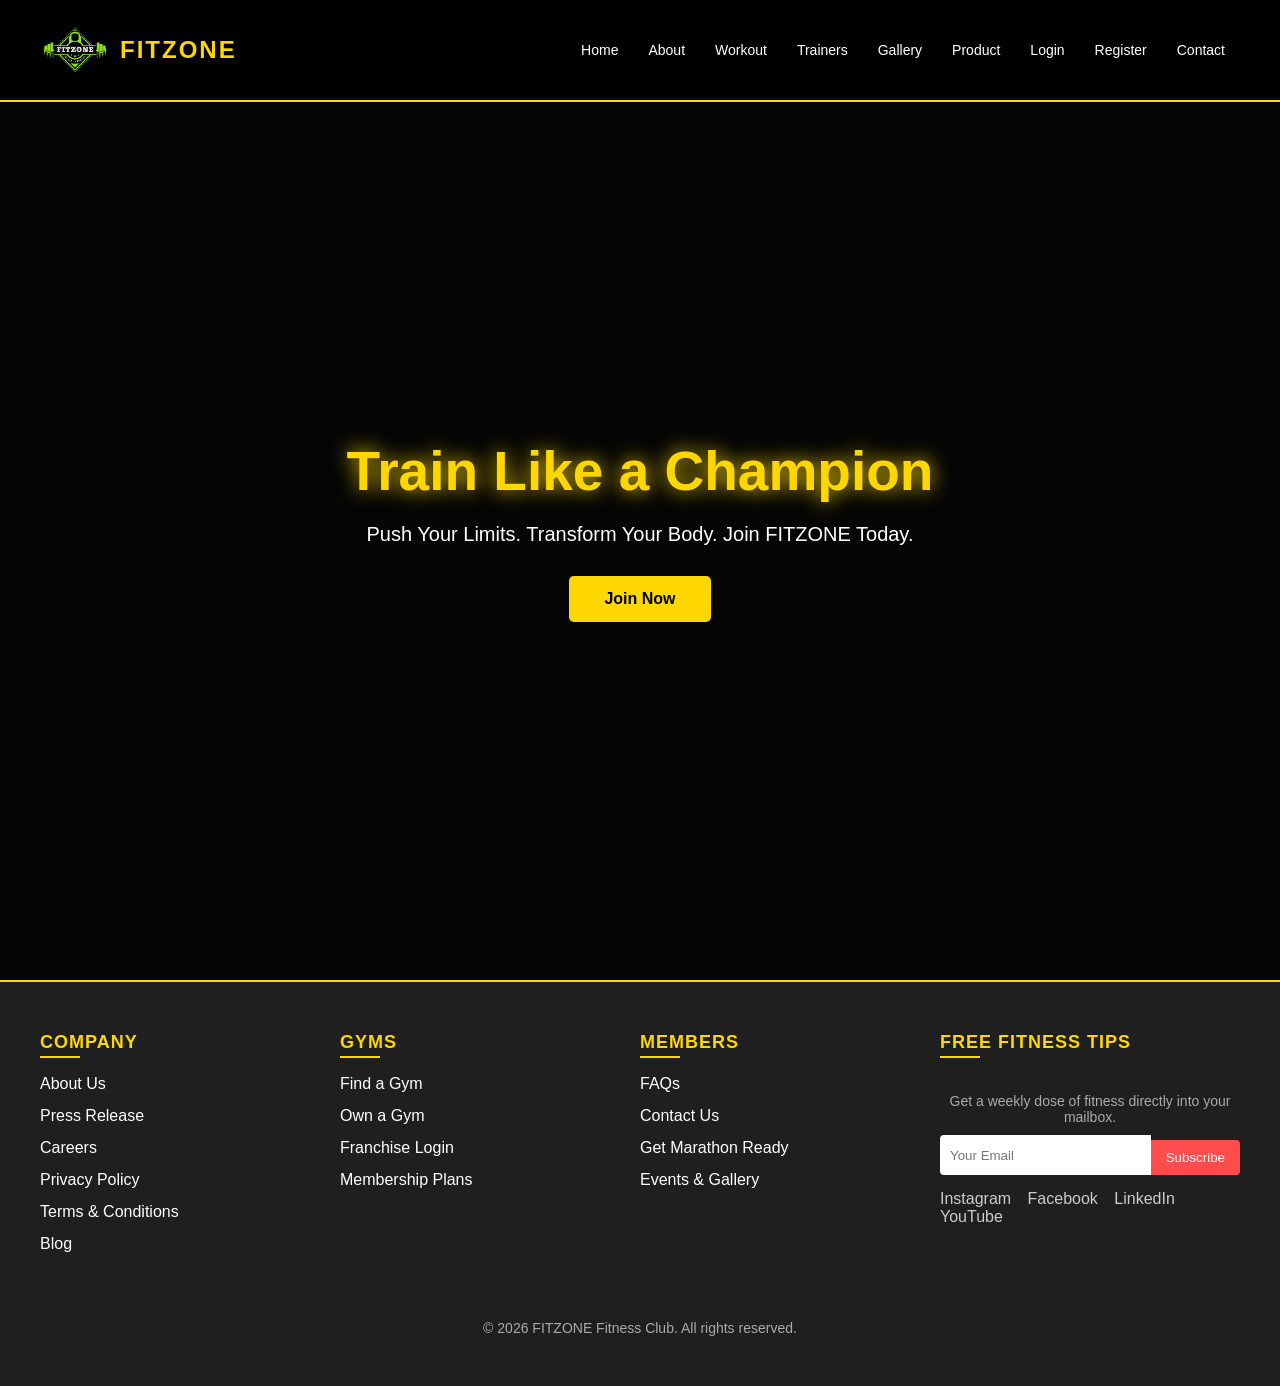
<file: index.html>
<!DOCTYPE html>
<html>

<head>
  <title>FITZONE | Home</title>
  <meta name="viewport" content="width=device-width, initial-scale=1.0">
  <link rel="stylesheet" href="css/style.css">
  <link rel="icon" href="assets/favicon/favicon-32x32.png">
</head>

<body>

  <header>
    <div class="logo">
      <img src="assets/logo.png" alt="FITZONE Logo">
      <span>FITZONE</span>
    </div>

    <nav>
      <a href="index.html">Home</a>
      <a href="pages/about.html">About</a>
      <a href="pages/workout.html">Workout</a>
      <a href="pages/trainers.html">Trainers</a>
      <a href="pages/gallery.html">Gallery</a>
      <a href="pages/product.html">Product</a>
      <a href="pages/login.html">Login</a>
      <a href="pages/register.html">Register</a>
      <a href="pages/contact.html">Contact</a>
    </nav>
  </header>

  <section class="hero">
    <video autoplay muted loop playsinline class="bg-video">
      <source src="assets/background.mp4">
    </video>
    <h1>Train Like a Champion</h1>
    <p>Push Your Limits. Transform Your Body. Join FITZONE Today.</p>
    <a href="pages/login.html" class="btn">Join Now</a>
  </section>

  <footer>
    <div class="footer-container">

      <div class="footer-column">
        <h3>Company</h3>
        <ul>
          <li>About Us</li>
          <li>Press Release</li>
          <li>Careers</li>
          <li>Privacy Policy</li>
          <li>Terms & Conditions</li>
          <li>Blog</li>
        </ul>
      </div>

      <div class="footer-column">
        <h3>Gyms</h3>
        <ul>
          <li>Find a Gym</li>
          <li>Own a Gym</li>
          <li>Franchise Login</li>
          <li>Membership Plans</li>
        </ul>
      </div>

      <div class="footer-column">
        <h3>Members</h3>
        <ul>
          <li>FAQs</li>
          <li>Contact Us</li>
          <li>Get Marathon Ready</li>
          <li>Events & Gallery</li>
        </ul>
      </div>

      <div class="footer-column">
        <h3>Free Fitness Tips</h3>
        <p>Get a weekly dose of fitness directly into your mailbox.</p>
        <form class="subscribe-form">
          <input type="email" placeholder="Your Email">
          <button type="submit">Subscribe</button>
        </form>
        <div class="social-icons">
          <span>Instagram</span>
          <span>Facebook</span>
          <span>LinkedIn</span>
          <span>YouTube</span>
        </div>
      </div>

    </div>
    <p>&copy; 2026 FITZONE Fitness Club. All rights reserved.</p>
  </footer>
</body>

</html>
</file>
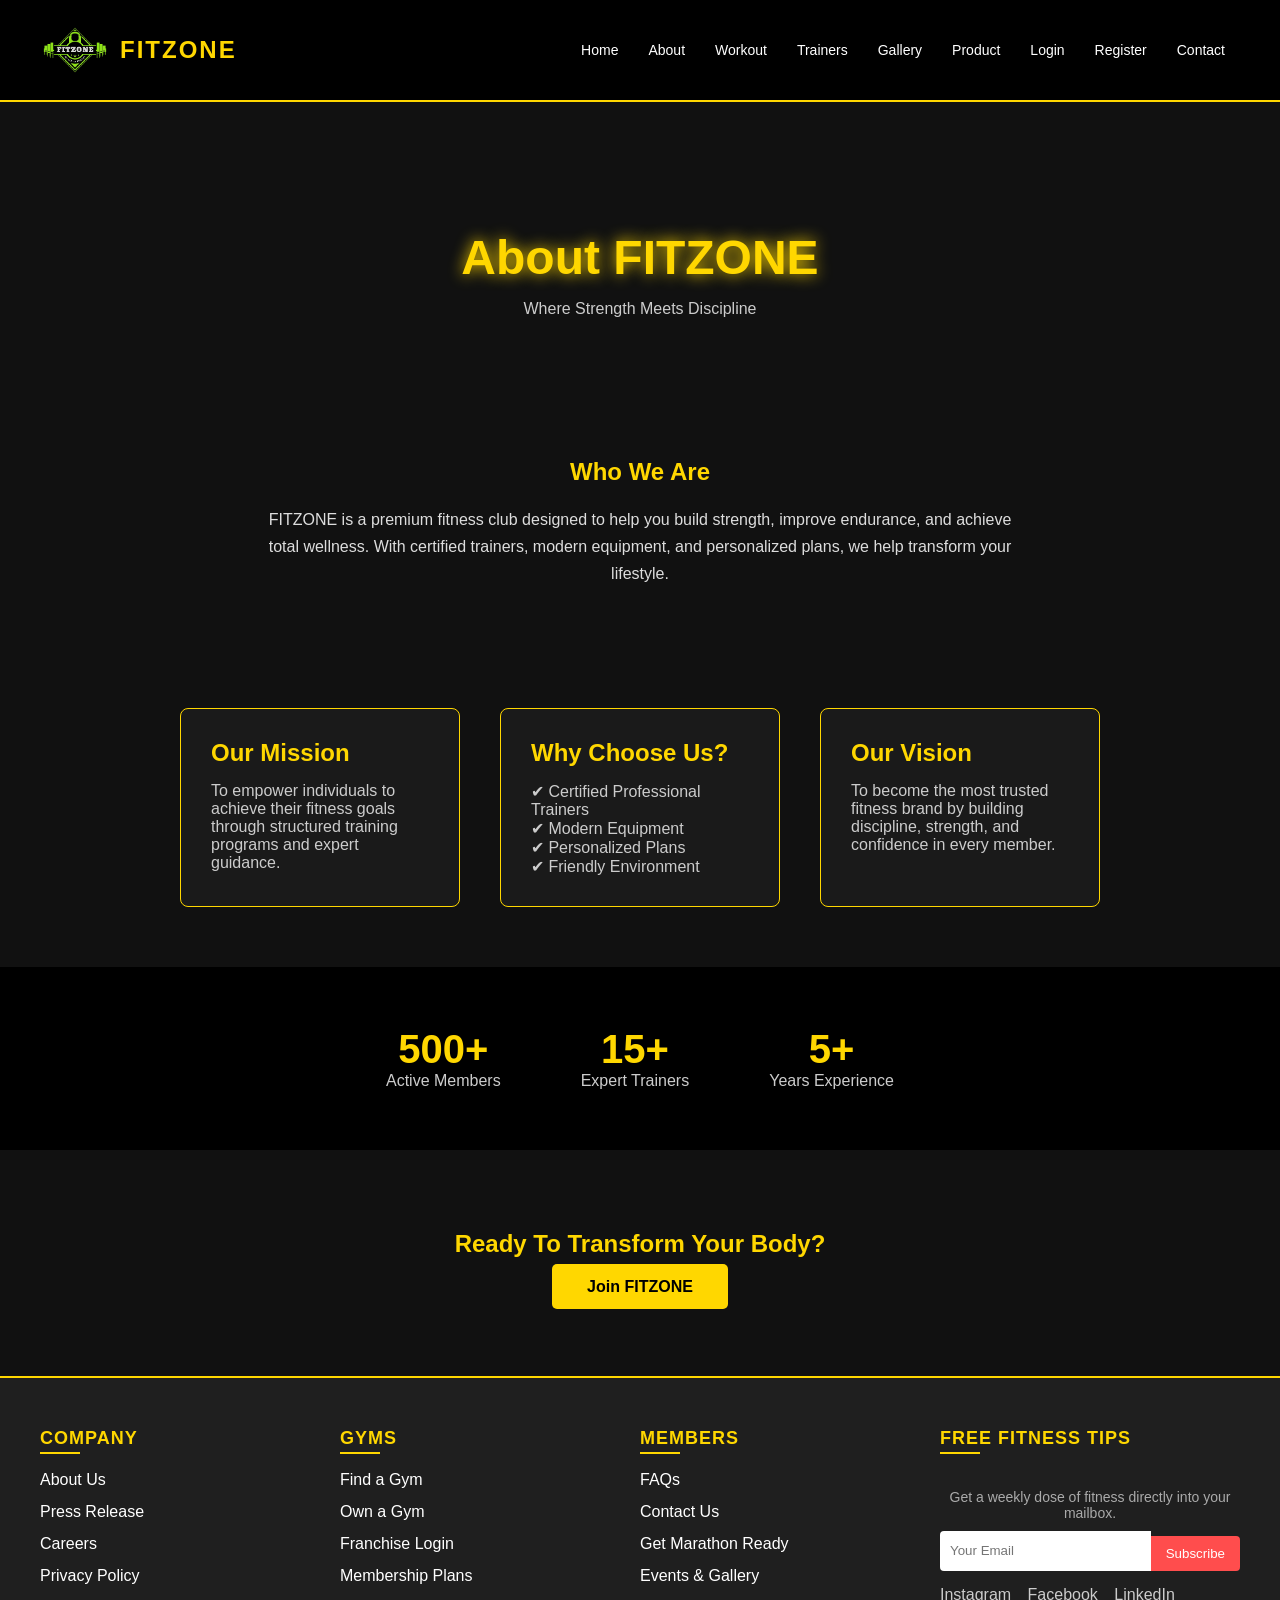
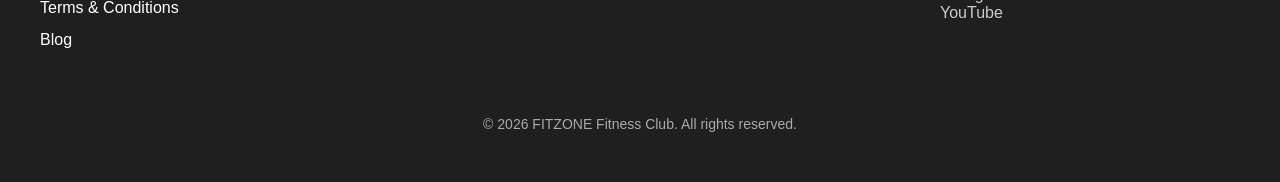
<file: pages/about.html>
<!DOCTYPE html>
<html>

<head>
    <title>About | FITZONE</title>
    <meta name="viewport" content="width=device-width, initial-scale=1.0">
    <link rel="stylesheet" href="../css/style.css">
    <link rel="stylesheet" href="../css/about.css">
    <link rel="icon" href="../assets/favicon/favicon-32x32.png">

</head>

<body>

    <header>
        <div class="logo">
            <img src="../assets/logo.png" alt="FITZONE Logo">
            <span>FITZONE</span>
        </div>
        <nav>
            <a href="../index.html">Home</a>
            <a href="about.html">About</a>
            <a href="workout.html">Workout</a>
            <a href="trainers.html">Trainers</a>
            <a href="gallery.html">Gallery</a>
            <a href="product.html">Product</a>
            <a href="login.html">Login</a>
            <a href="register.html">Register</a>
            <a href="contact.html">Contact</a>
        </nav>
    </header>

    <section class="about-hero">
        <h1>About FITZONE</h1>
        <p>Where Strength Meets Discipline</p>
    </section>

    <section class="about-intro">
        <h2>Who We Are</h2>
        <p>
            FITZONE is a premium fitness club designed to help you build strength,
            improve endurance, and achieve total wellness. With certified trainers,
            modern equipment, and personalized plans, we help transform your lifestyle.
        </p>
    </section>

    <section class="about-content">

        <div class="about-box">
            <h2>Our Mission</h2>
            <p>
                To empower individuals to achieve their fitness goals through structured
                training programs and expert guidance.
            </p>
        </div>

        <div class="about-box">
            <h2>Why Choose Us?</h2>
            <ul>
                <li>✔ Certified Professional Trainers</li>
                <li>✔ Modern Equipment</li>
                <li>✔ Personalized Plans</li>
                <li>✔ Friendly Environment</li>
            </ul>
        </div>

        <div class="about-box">
            <h2>Our Vision</h2>
            <p>
                To become the most trusted fitness brand by building discipline,
                strength, and confidence in every member.
            </p>
        </div>

    </section>


    <section class="about-stats">
        <div class="stat">
            <h3>500+</h3>
            <p>Active Members</p>
        </div>

        <div class="stat">
            <h3>15+</h3>
            <p>Expert Trainers</p>
        </div>

        <div class="stat">
            <h3>5+</h3>
            <p>Years Experience</p>
        </div>
    </section>


    <section class="about-cta">
        <h2>Ready To Transform Your Body?</h2>
        <a href="login.html" class="btn">Join FITZONE</a>
    </section>

    <footer>
        <div class="footer-container">

            <div class="footer-column">
                <h3>Company</h3>
                <ul>
                    <li>About Us</li>
                    <li>Press Release</li>
                    <li>Careers</li>
                    <li>Privacy Policy</li>
                    <li>Terms & Conditions</li>
                    <li>Blog</li>
                </ul>
            </div>

            <div class="footer-column">
                <h3>Gyms</h3>
                <ul>
                    <li>Find a Gym</li>
                    <li>Own a Gym</li>
                    <li>Franchise Login</li>
                    <li>Membership Plans</li>
                </ul>
            </div>

            <div class="footer-column">
                <h3>Members</h3>
                <ul>
                    <li>FAQs</li>
                    <li>Contact Us</li>
                    <li>Get Marathon Ready</li>
                    <li>Events & Gallery</li>
                </ul>
            </div>

            <div class="footer-column">
                <h3>Free Fitness Tips</h3>
                <p>Get a weekly dose of fitness directly into your mailbox.</p>
                <form class="subscribe-form">
                    <input type="email" placeholder="Your Email">
                    <button type="submit">Subscribe</button>
                </form>
                <div class="social-icons">
                    <span>Instagram</span>
                    <span>Facebook</span>
                    <span>LinkedIn</span>
                    <span>YouTube</span>
                </div>
            </div>

        </div>
        <p>&copy; 2026 FITZONE Fitness Club. All rights reserved.</p>
    </footer>
</body>

</html>
</file>
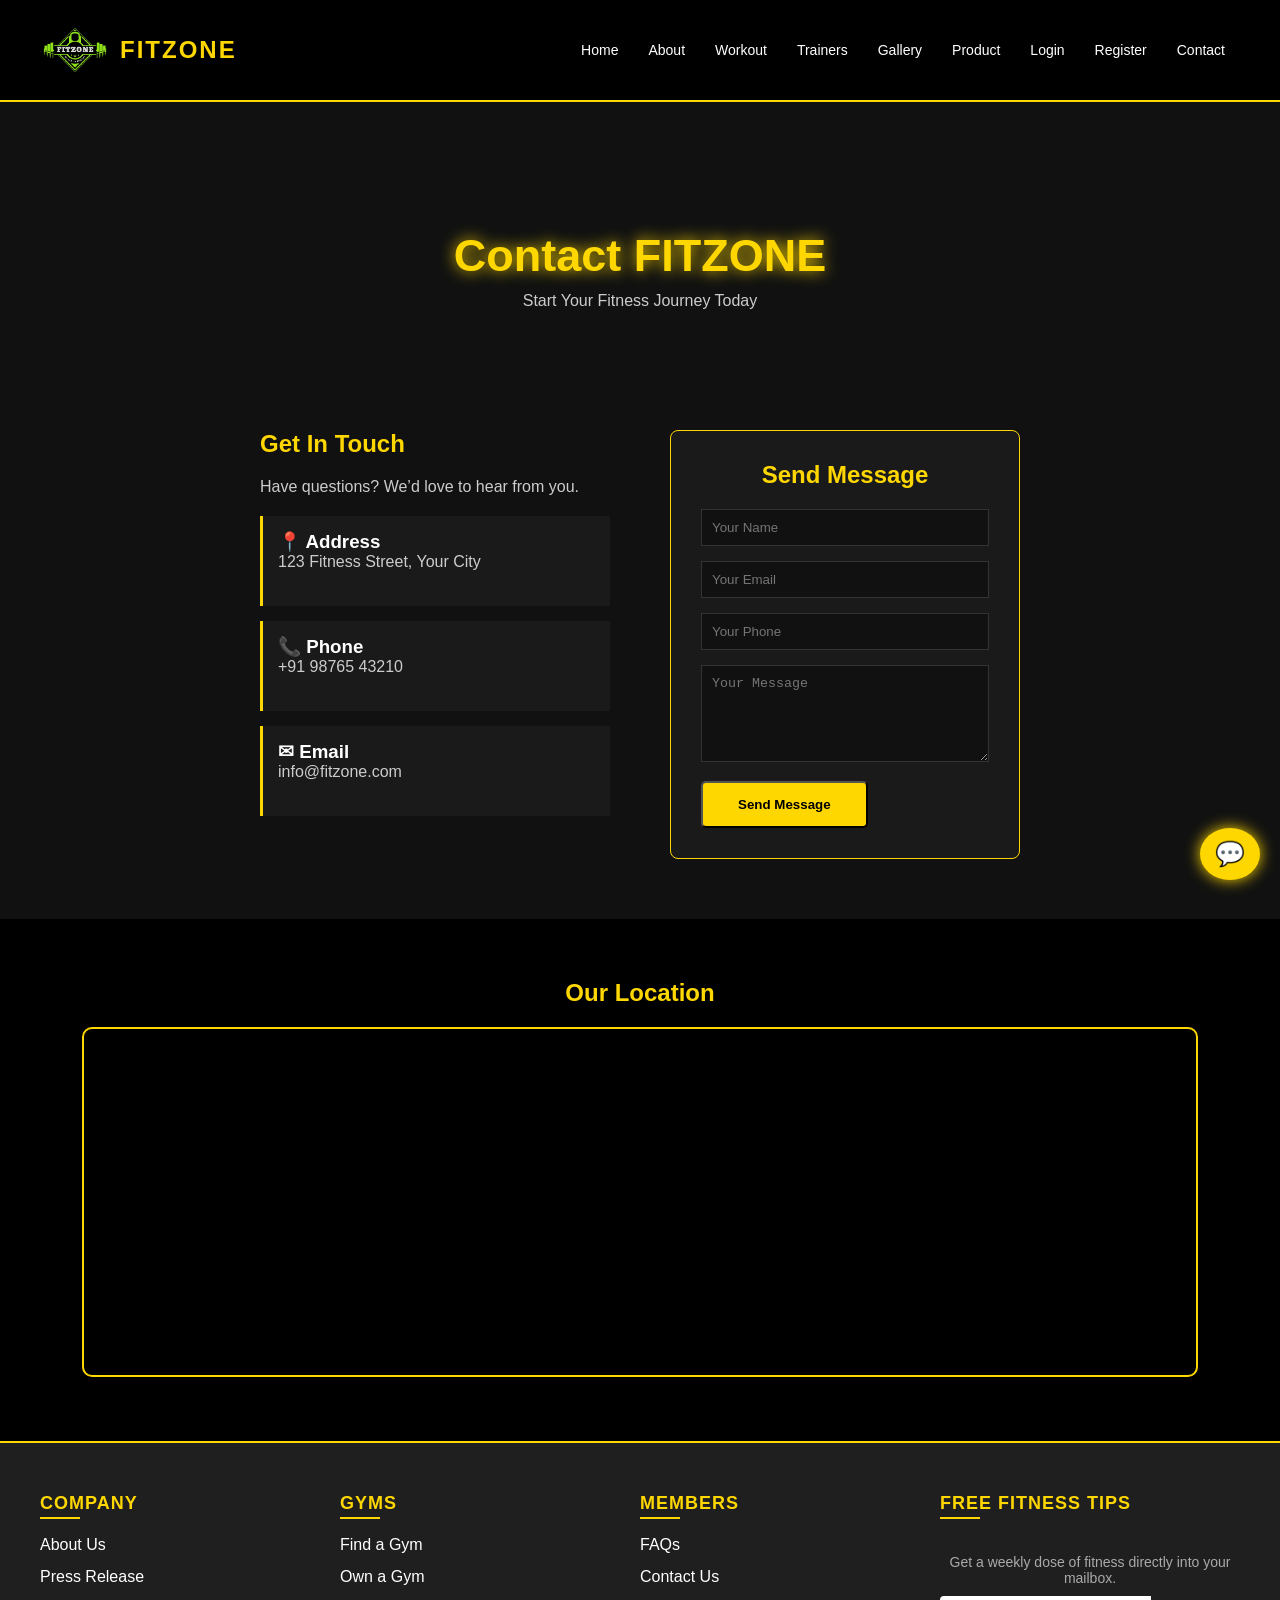
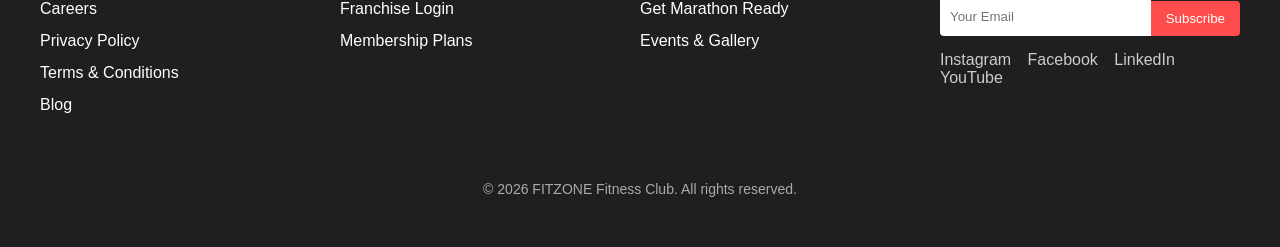
<file: pages/contact.html>
<!DOCTYPE html>
<html>

<head>
    <title>Contact | FITZONE</title>
    <meta name="viewport" content="width=device-width, initial-scale=1.0">
    <link rel="stylesheet" href="../css/style.css">
    <link rel="stylesheet" href="../css/contact.css">
    <link rel="icon" href="../assets/favicon/favicon-32x32.png">

</head>

<body>

    <header>
        <div class="logo">
            <img src="../assets/logo.png" alt="FITZONE Logo">
            <span>FITZONE</span>
        </div>
        <nav>
            <a href="../index.html">Home</a>
            <a href="about.html">About</a>
            <a href="workout.html">Workout</a>
            <a href="trainers.html">Trainers</a>
            <a href="gallery.html">Gallery</a>
            <a href="product.html">Product</a>
            <a href="login.html">Login</a>
            <a href="register.html">Register</a>
            <a href="contact.html">Contact</a>
        </nav>
    </header>


    <section class="contact-hero">
        <h1>Contact FITZONE</h1>
        <p>Start Your Fitness Journey Today</p>
    </section>


    <section class="contact-container">


        <div class="contact-info">
            <h2>Get In Touch</h2>
            <p>Have questions? We’d love to hear from you.</p>

            <div class="info-box">
                <h3>📍 Address</h3>
                <p>123 Fitness Street, Your City</p>
            </div>

            <div class="info-box">
                <h3>📞 Phone</h3>
                <p>+91 98765 43210</p>
            </div>

            <div class="info-box">
                <h3>✉ Email</h3>
                <p>info@fitzone.com</p>
            </div>
        </div>


        <div class="contact-form">
            <h2>Send Message</h2>
            <form id="contactForm">
                <input type="text" placeholder="Your Name" required>
                <input type="email" placeholder="Your Email" required>
                <input type="tel" placeholder="Your Phone">
                <textarea rows="5" placeholder="Your Message" required></textarea>
                <button type="submit" class="btn">Send Message</button>
            </form>
        </div>

    </section>


    <section class="map-section">
        <h2>Our Location</h2>
        <iframe src="https://www.google.com/maps?q=Delhi&t=&z=13&ie=UTF8&iwloc=&output=embed" allowfullscreen>
        </iframe>
    </section>


    <div id="successPopup" class="popup">
        <div class="popup-content">
            <h3>✅ Message Sent Successfully!</h3>
            <button onclick="closePopup()">Close</button>
        </div>
    </div>


    <a href="https://wa.me/919876543210" class="whatsapp" target="_blank">💬</a>

    <footer>
        <div class="footer-container">

            <div class="footer-column">
                <h3>Company</h3>
                <ul>
                    <li>About Us</li>
                    <li>Press Release</li>
                    <li>Careers</li>
                    <li>Privacy Policy</li>
                    <li>Terms & Conditions</li>
                    <li>Blog</li>
                </ul>
            </div>

            <div class="footer-column">
                <h3>Gyms</h3>
                <ul>
                    <li>Find a Gym</li>
                    <li>Own a Gym</li>
                    <li>Franchise Login</li>
                    <li>Membership Plans</li>
                </ul>
            </div>

            <div class="footer-column">
                <h3>Members</h3>
                <ul>
                    <li>FAQs</li>
                    <li>Contact Us</li>
                    <li>Get Marathon Ready</li>
                    <li>Events & Gallery</li>
                </ul>
            </div>

            <div class="footer-column">
                <h3>Free Fitness Tips</h3>
                <p>Get a weekly dose of fitness directly into your mailbox.</p>
                <form class="subscribe-form">
                    <input type="email" placeholder="Your Email">
                    <button type="submit">Subscribe</button>
                </form>
                <div class="social-icons">
                    <span>Instagram</span>
                    <span>Facebook</span>
                    <span>LinkedIn</span>
                    <span>YouTube</span>
                </div>
            </div>

        </div>
        <p>&copy; 2026 FITZONE Fitness Club. All rights reserved.</p>
    </footer>

    <script>
        document.getElementById("contactForm").addEventListener("submit", function (e) {
            e.preventDefault();
            document.getElementById("successPopup").style.display = "flex";
        });

        function closePopup() {
            document.getElementById("successPopup").style.display = "none";
        }
    </script>

</body>

</html>
</file>
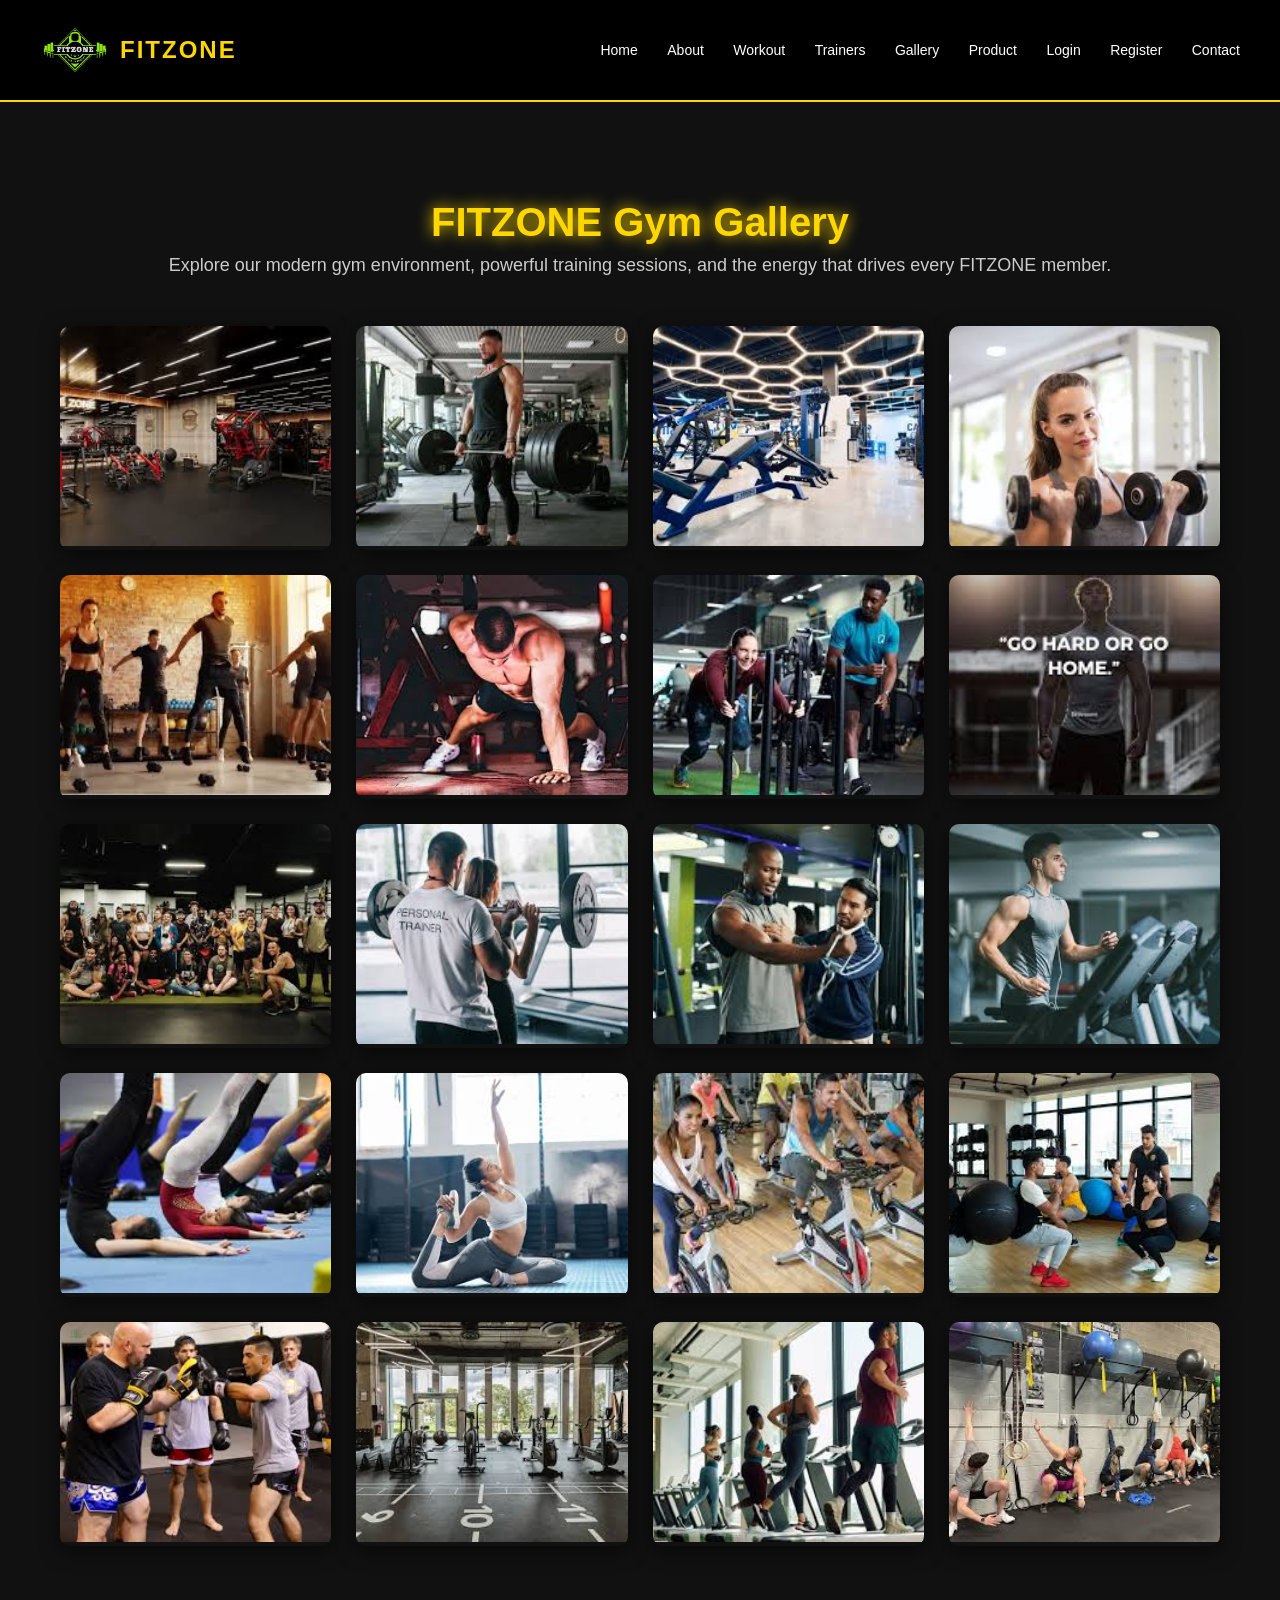
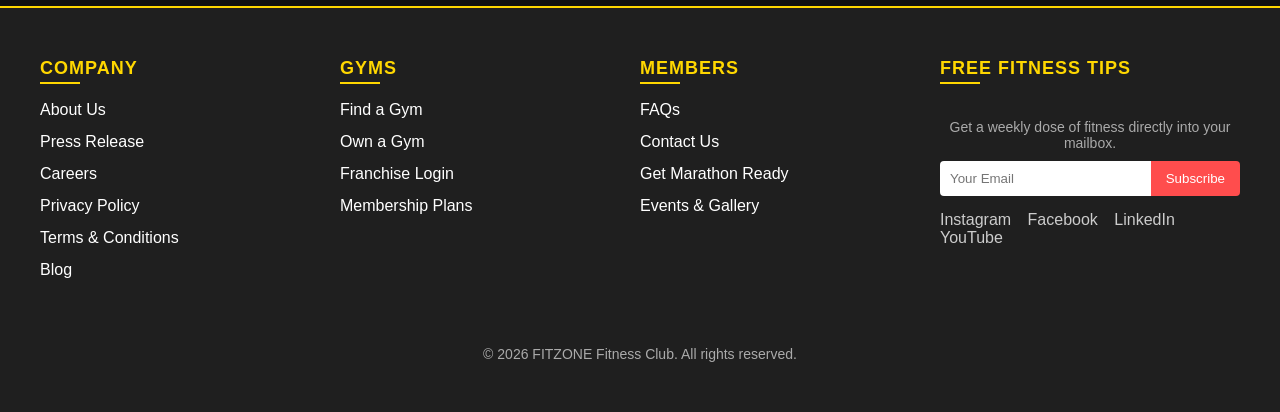
<file: pages/gallery.html>
<!DOCTYPE html>
<html>

<head>
    <title>FITZONE | Gallery</title>
    <meta name="viewport" content="width=device-width, initial-scale=1.0">
    <link rel="stylesheet" href="../css/gallery.css">
    <link rel="icon" href="../assets/favicon/favicon-32x32.png">

</head>

<body>

    <header>
        <div class="logo">
            <img src="../assets/logo.png" alt="FITZONE Logo">
            <span>FITZONE</span>
        </div>
        <nav>
            <a href="../index.html">Home</a>
            <a href="about.html">About</a>
            <a href="workout.html">Workout</a>
            <a href="trainers.html">Trainers</a>
            <a href="gallery.html">Gallery</a>
            <a href="product.html">Product</a>
            <a href="login.html">Login</a>
            <a href="register.html">Register</a>
            <a href="contact.html">Contact</a>
        </nav>
    </header>

    <section class="gallery-section">

        <h1 class="gallery-title">FITZONE Gym Gallery</h1>
        <p class="gallery-subtitle">
            Explore our modern gym environment, powerful training sessions,
            and the energy that drives every FITZONE member.
        </p>

        <div class="gallery-container">

            <div class="gallery-box">
                <img src="../assets/strength.jpeg">
                <div class="overlay">Strength Training Zone</div>
            </div>

            <div class="gallery-box">
                <img src="../assets/heavy-weight.jpeg">
                <div class="overlay">Heavy Weight Workout</div>
            </div>

            <div class="gallery-box">
                <img src="../assets/modern-eqipment.jpeg">
                <div class="overlay">Modern Gym Equipment</div>
            </div>

            <div class="gallery-box">
                <img src="../assets/dumbbell.jpeg">
                <div class="overlay">Dumbbell training</div>
            </div>

            <div class="gallery-box">
                <img src="../assets/high-intensity.jpeg">
                <div class="overlay">High Intensity Training</div>
            </div>

            <div class="gallery-box">
                <img src="../assets/cardio.jpeg">
                <div class="overlay">Cardio Workout</div>
            </div>

            <div class="gallery-box">
                <img src="../assets/functional.jpeg">
                <div class="overlay">Functional Fitness</div>
            </div>

            <div class="gallery-box">
                <img src="../assets/fitness.jpeg">
                <div class="overlay">Fitness Motivation</div>
            </div>

            <div class="gallery-box">
                <img src="../assets/community.jpeg">
                <div class="overlay">Gym Community</div>
            </div>

            <div class="gallery-box">
                <img src="../assets/trainer.jpeg">
                <div class="overlay">Professional Training</div>
            </div>

            <div class="gallery-box">
                <img src="../assets/Personal.jpeg">
                <div class="overlay">Personal Coaching</div>
            </div>

            <div class="gallery-box">
                <img src="../assets/cardio-zone.jpeg">
                <div class="overlay">Cardio Zone</div>
            </div>

            <!-- 13 -->
            <div class="gallery-box">
                <img src="../assets/gymnastics.jpeg">
                <div class="overlay">Gymnastics</div>
            </div>

            <div class="gallery-box">
                <img src="../assets/yoga.jpeg">
                <div class="overlay">Yoga and strech</div>
            </div>

            <div class="gallery-box">
                <img src="../assets/spin.jpeg">
                <div class="overlay">Spin Class</div>
            </div>

            <div class="gallery-box">
                <img src="../assets/functional-training.jpeg">
                <div class="overlay">Functional Training</div>
            </div>


            <div class="gallery-box">
                <img src="../assets/boxing.jpeg">
                <div class="overlay">Boxing & MMA</div>
            </div>

            <div class="gallery-box">
                <img src="../assets/gym-floor.jpeg">
                <div class="overlay">Gym Floor</div>
            </div>

            <div class="gallery-box">
                <img src="../assets/treadmill.jpeg">
                <div class="overlay">Treadmill Area</div>
            </div>

            <div class="gallery-box">
                <img src="../assets/crossfit.jpeg">
                <div class="overlay">Crossfit Zone</div>
            </div>

        </div>

    </section>

    <footer>
        <div class="footer-container">

            <div class="footer-column">
                <h3>Company</h3>
                <ul>
                    <li>About Us</li>
                    <li>Press Release</li>
                    <li>Careers</li>
                    <li>Privacy Policy</li>
                    <li>Terms & Conditions</li>
                    <li>Blog</li>
                </ul>
            </div>

            <div class="footer-column">
                <h3>Gyms</h3>
                <ul>
                    <li>Find a Gym</li>
                    <li>Own a Gym</li>
                    <li>Franchise Login</li>
                    <li>Membership Plans</li>
                </ul>
            </div>

            <div class="footer-column">
                <h3>Members</h3>
                <ul>
                    <li>FAQs</li>
                    <li>Contact Us</li>
                    <li>Get Marathon Ready</li>
                    <li>Events & Gallery</li>
                </ul>
            </div>

            <div class="footer-column">
                <h3>Free Fitness Tips</h3>
                <p>Get a weekly dose of fitness directly into your mailbox.</p>
                <form class="subscribe-form">
                    <input type="email" placeholder="Your Email">
                    <button type="submit">Subscribe</button>
                </form>
                <div class="social-icons">
                    <span>Instagram</span>
                    <span>Facebook</span>
                    <span>LinkedIn</span>
                    <span>YouTube</span>
                </div>
            </div>

        </div>
        <p>&copy; 2026 FITZONE Fitness Club. All rights reserved.</p>
    </footer>
</body>

</html>
</file>
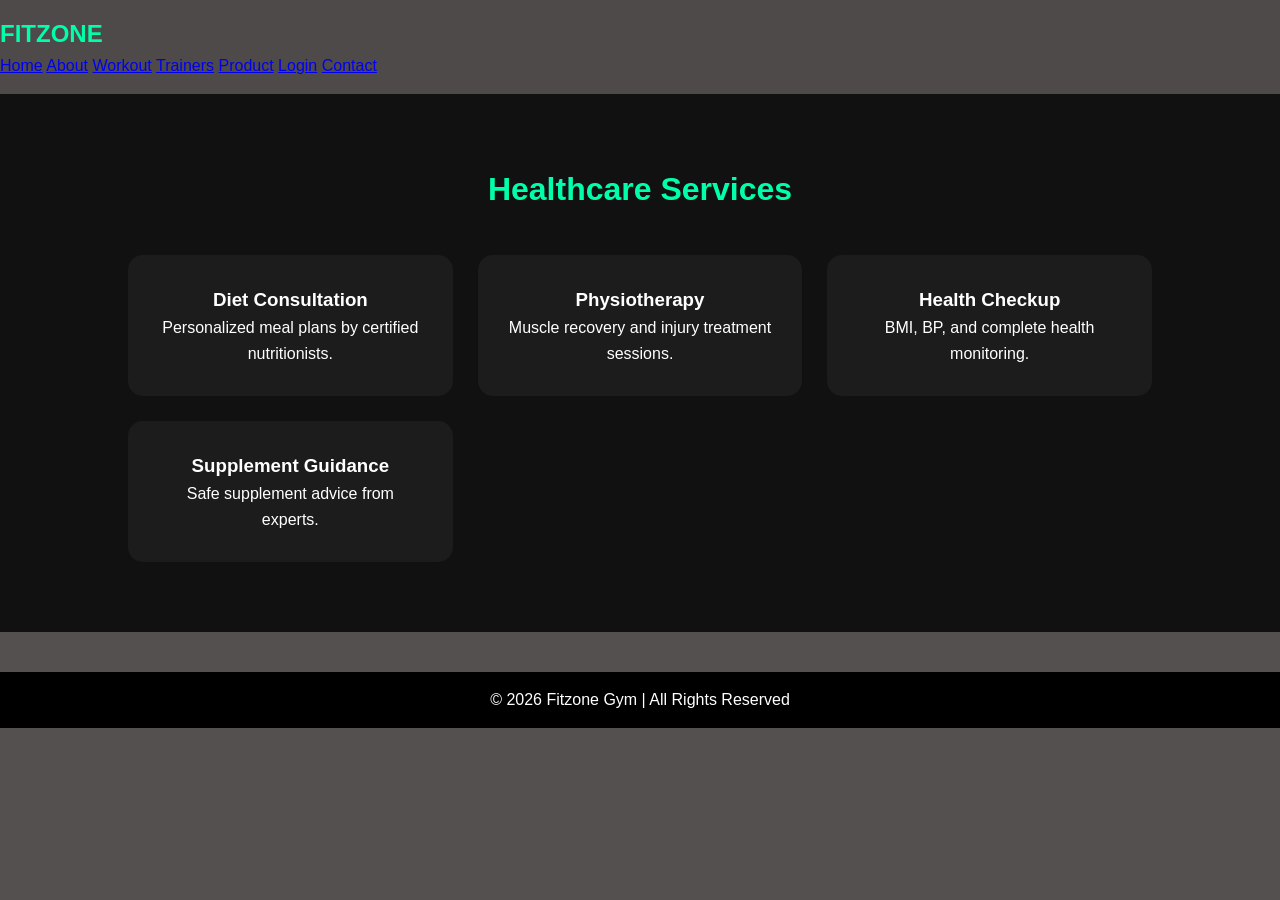
<file: pages/healthcare.html>
<!DOCTYPE html>
<html lang="en">
<head>
<meta charset="UTF-8">
<title>FitLife Gym & Healthcare</title>
<meta name="viewport" content="width=device-width, initial-scale=1.0">
<link rel="stylesheet" href="../css/healthcare.css">
</head>
 
<body> 
 <header>
    <div class="logo">FITZONE</div>
    <nav>
        <a href="../index.html">Home</a>
        <a href="about.html">About</a>
        <a href="workout.html">Workout</a>
        <a href="trainers.html">Trainers</a>
        <a href="product.html">Product</a>
        <a href="login.html">Login</a>
        <a href="contact.html">Contact</a>
    </nav>
</header>

 
<!-- ================= HEALTHCARE ================= -->
<section id="healthcare" class="section dark-section">
<h2 class="section-title">Healthcare Services</h2>
 
    <div class="health-container">
<div class="health-card">
<h3>Diet Consultation</h3>
<p>Personalized meal plans by certified nutritionists.</p>
</div>
 
        <div class="health-card">
<h3>Physiotherapy</h3>
<p>Muscle recovery and injury treatment sessions.</p>
</div>
 
        <div class="health-card">
<h3>Health Checkup</h3>
<p>BMI, BP, and complete health monitoring.</p>
</div>
 
        <div class="health-card">
<h3>Supplement Guidance</h3>
<p>Safe supplement advice from experts.</p>
</div>
</div>
</section>
 
<!-- ================= FOOTER ================= -->
<footer>
<p>© 2026 Fitzone Gym  | All Rights Reserved</p>
</footer>
 
</body>
</html>
</file>
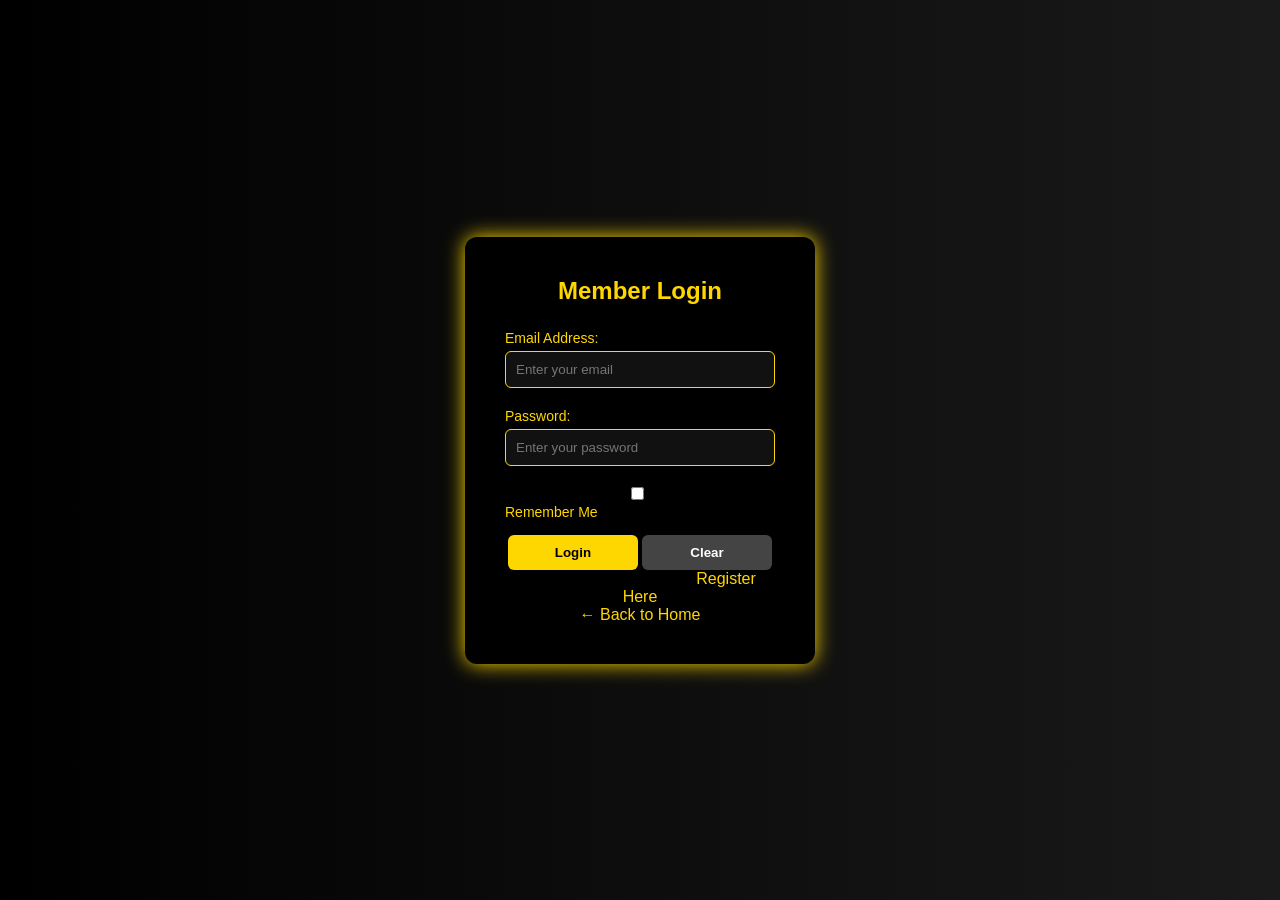
<file: pages/login.html>
<!DOCTYPE html>
<html>

<head>
    <title>Login | FITZONE</title>
    <meta name="viewport" content="width=device-width, initial-scale=1.0">
    <link rel="stylesheet" href="../css/login.css">
    <link rel="icon" href="../assets/favicon/favicon-32x32.png">

</head>

<body>

    <section class="login-section">
        <div class="login-container">
            <h2>Member Login</h2>

            <form action="#" method="post">

                <label for="email">Email Address:</label>
                <input type="email" id="email" name="email" placeholder="Enter your email" required>


                <label for="password">Password:</label>
                <input type="password" id="password" name="password" placeholder="Enter your password" required>

                <div class="remember-me">
                    <input type="checkbox" id="remember" name="remember">
                    <label for="remember">Remember Me</label>
                </div>

                <div class="form-buttons">
                    <input type="submit" value="Login">
                    <input type="reset" value="Clear">
                </div>
            </form>

            <p>Don't have an account? <a href="register.html">Register Here</a></p>
            <a href="../index.html" class="back-home">← Back to Home</a>
        </div>
    </section>

</body>

</html>
</file>
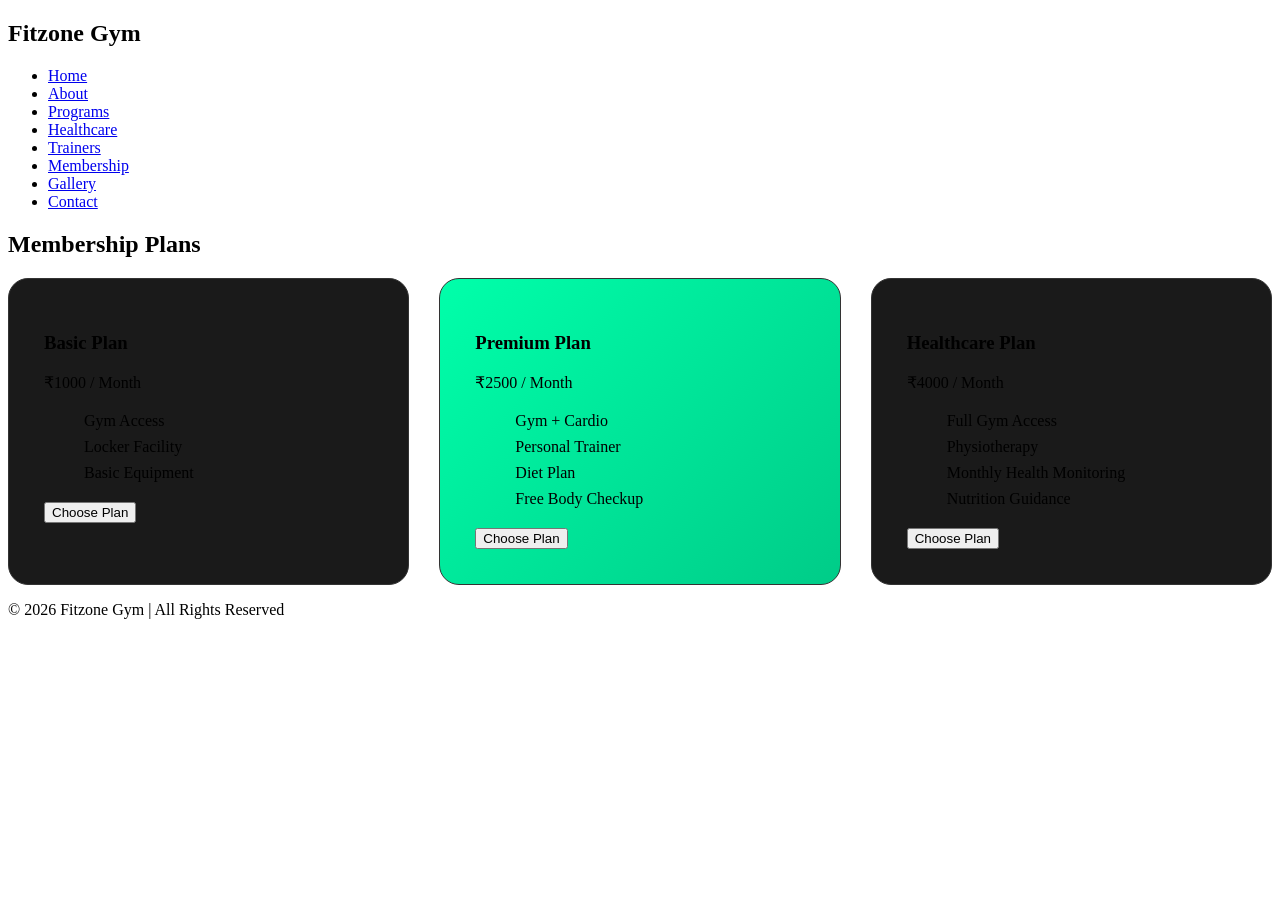
<file: pages/membership.html>
<!DOCTYPE html>
<html lang="en">
<head>
<meta charset="UTF-8">
<title>Fitzone Gym </title>
<meta name="viewport" content="width=device-width, initial-scale=1.0">
<link rel="stylesheet" href="../css/membership.css">
</head>
 
<body>
 
<!-- ================= HEADER ================= -->
<header>
<nav class="navbar">
<h1 class="logo">Fitzone Gym</h1>
<ul class="nav-links">
<li><a href="#home">Home</a></li>
<li><a href="#about">About</a></li>
<li><a href="#programs">Programs</a></li>
<li><a href="#healthcare">Healthcare</a></li>
<li><a href="#trainers">Trainers</a></li>
<li><a href="#membership">Membership</a></li>
<li><a href="#gallery">Gallery</a></li>
<li><a href="#contact">Contact</a></li>
</ul>
</nav>
</header>
 

<!-- ================= MEMBERSHIP ================= -->
<section id="membership" class="section dark-section">
<h2 class="section-title">Membership Plans</h2>
 
    <div class="membership-container">
<div class="plan-card">
<h3>Basic Plan</h3>
<p>₹1000 / Month</p>
<ul>
<li>Gym Access</li>
<li>Locker Facility</li>
<li>Basic Equipment</li>
</ul>
<button class="btn">Choose Plan</button>
</div>
 
        <div class="plan-card premium">
<h3>Premium Plan</h3>
<p>₹2500 / Month</p>
<ul>
<li>Gym + Cardio</li>
<li>Personal Trainer</li>
<li>Diet Plan</li>
<li>Free Body Checkup</li>
</ul>
<button class="btn">Choose Plan</button>
</div>
 
        <div class="plan-card">
<h3>Healthcare Plan</h3>
<p>₹4000 / Month</p>
<ul>
<li>Full Gym Access</li>
<li>Physiotherapy</li>
<li>Monthly Health Monitoring</li>
<li>Nutrition Guidance</li>
</ul>
<button class="btn">Choose Plan</button>
</div>
</div>
</section>
 
<!-- ================= FOOTER ================= -->
<footer>
<p>© 2026 Fitzone Gym  | All Rights Reserved</p>
</footer>
 
</body>
</html>
</file>
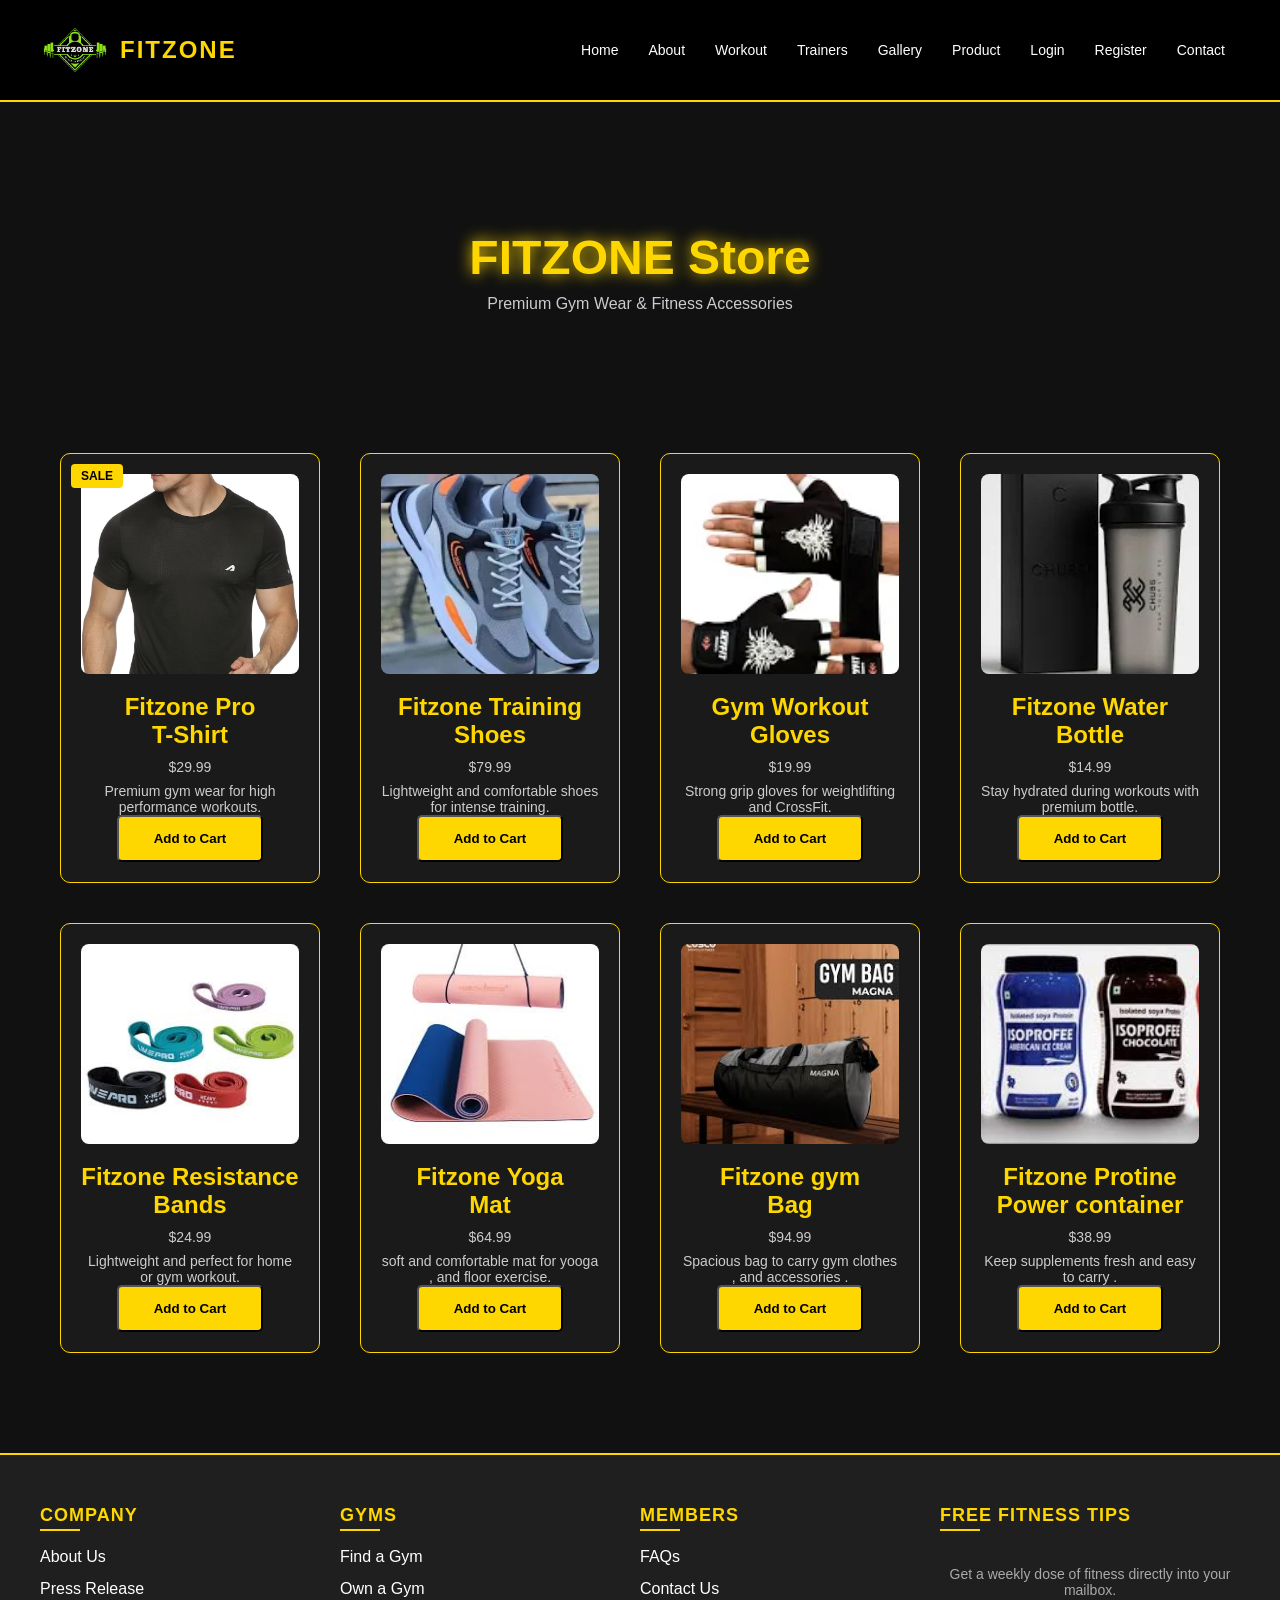
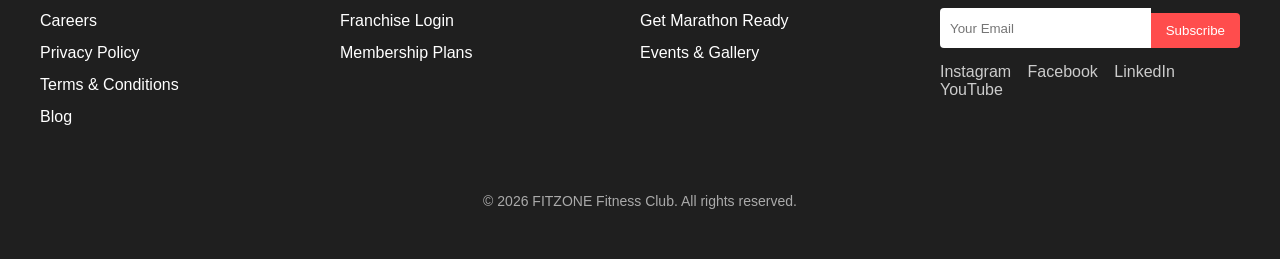
<file: pages/product.html>
<!DOCTYPE html>
<html>

<head>
  <title>Product | FITZONE</title>
  <meta name="viewport" content="width=device-width, initial-scale=1.0">
  <link rel="stylesheet" href="../css/style.css">
  <link rel="stylesheet" href="../css/product.css">
  <link rel="icon" href="../assets/favicon/favicon-32x32.png">

</head>

<body>

  <header>
    <div class="logo">
      <img src="../assets/logo.png" alt="FITZONE Logo">
      <span>FITZONE</span>
    </div>
    <nav>
      <a href="../index.html">Home</a>
      <a href="about.html">About</a>
      <a href="workout.html">Workout</a>
      <a href="trainers.html">Trainers</a>
      <a href="gallery.html">Gallery</a>
      <a href="product.html">Product</a>
      <a href="login.html">Login</a>
      <a href="register.html">Register</a>
      <a href="contact.html">Contact</a>
    </nav>
  </header>

  <!-- HERO -->
  <section class="product-hero">
    <h1>FITZONE Store</h1>
    <p>Premium Gym Wear & Fitness Accessories</p>
  </section>

  <!-- PRODUCT GRID -->
  <section class="product-container">

    <div class="product-card">
      <span class="badge">SALE</span>
      <img src="../assets/shirt.webp" alt="Tshirt">
      <h2>Fitzone Pro<br> T-Shirt</h2>
      <p class="price">$29.99</p>
      <p>Premium gym wear for high performance workouts.</p>
      <button class="btn">Add to Cart</button>
    </div>

    <div class="product-card">
      <img src="../assets/shoes.jpg" alt="Shoes">
      <h2>Fitzone Training Shoes</h2>
      <p class="price">$79.99</p>
      <p>Lightweight and comfortable shoes for intense training.</p>
      <button class="btn">Add to Cart</button>
    </div>

    <div class="product-card">
      <img src="../assets/gloves.webp" alt="Gloves">
      <h2>Gym Workout Gloves</h2>
      <p class="price">$19.99</p>
      <p>Strong grip gloves for weightlifting and CrossFit.</p>
      <button class="btn">Add to Cart</button>
    </div>

    <div class="product-card">
      <img src="../assets/bottle.webp" alt="Bottle">
      <h2>Fitzone Water Bottle</h2>
      <p class="price">$14.99</p>
      <p>Stay hydrated during workouts with premium bottle.</p>
      <button class="btn">Add to Cart</button>
    </div>

    <div class="product-card">
      <img src="../assets/resistance band.jpeg" alt="Bottle">
      <h2>Fitzone Resistance Bands</h2>
      <p class="price">$24.99</p>
      <p>Lightweight and perfect for home or gym workout.</p>
      <button class="btn">Add to Cart</button>
    </div>

    <div class="product-card">
      <img src="../assets/yoga-mat.jpeg" alt="Bottle">
      <h2>Fitzone Yoga <br>Mat</h2>
      <p class="price">$64.99</p>
      <p>soft and comfortable mat for yooga , and floor exercise.</p>
      <button class="btn">Add to Cart</button>
    </div>

    <div class="product-card">
      <img src="../assets/gym-bag.jpeg" alt="Bottle">
      <h2>Fitzone gym <br>Bag</h2>
      <p class="price">$94.99</p>
      <p>Spacious bag to carry gym clothes , and accessories .</p>
      <button class="btn">Add to Cart</button>
    </div>

    <div class="product-card">
      <img src="../assets/protine.jpeg" alt="Bottle">
      <h2>Fitzone Protine Power container</h2>
      <p class="price">$38.99</p>
      <p>Keep supplements fresh and easy to carry . </p>
      <button class="btn">Add to Cart</button>
    </div>

  </section>

  <footer>
    <div class="footer-container">

      <div class="footer-column">
        <h3>Company</h3>
        <ul>
          <li>About Us</li>
          <li>Press Release</li>
          <li>Careers</li>
          <li>Privacy Policy</li>
          <li>Terms & Conditions</li>
          <li>Blog</li>
        </ul>
      </div>

      <div class="footer-column">
        <h3>Gyms</h3>
        <ul>
          <li>Find a Gym</li>
          <li>Own a Gym</li>
          <li>Franchise Login</li>
          <li>Membership Plans</li>
        </ul>
      </div>

      <div class="footer-column">
        <h3>Members</h3>
        <ul>
          <li>FAQs</li>
          <li>Contact Us</li>
          <li>Get Marathon Ready</li>
          <li>Events & Gallery</li>
        </ul>
      </div>

      <div class="footer-column">
        <h3>Free Fitness Tips</h3>
        <p>Get a weekly dose of fitness directly into your mailbox.</p>
        <form class="subscribe-form">
          <input type="email" placeholder="Your Email">
          <button type="submit">Subscribe</button>
        </form>
        <div class="social-icons">
          <span>Instagram</span>
          <span>Facebook</span>
          <span>LinkedIn</span>
          <span>YouTube</span>
        </div>
      </div>

    </div>
    <p>&copy; 2026 FITZONE Fitness Club. All rights reserved.</p>
  </footer>

</body>

</html>
</file>
<file: css/style.css>
/* ================= GLOBAL RESET ================= */
* {
    margin: 0;
    padding: 0;
    box-sizing: border-box;
}

body {
    font-family: 'Segoe UI', sans-serif;
    background: #111;
    color: white;
    padding-top: 80px; /* For fixed header */
    overflow-x: hidden;
}

/* ================= HEADER ================= */
header {
    position: fixed;
    top: 0;
    width: 100%;
    background: black;
    display: flex;
    justify-content: space-between;
    align-items: center;
    padding: 15px 40px;
    border-bottom: 2px solid gold;
    z-index: 1000;
    flex-wrap: wrap; 
}
.logo{
    display: flex;
    align-items: center;   /* vertically align */
    font-size: 24px;
    font-weight: bold;
    color: gold;
    letter-spacing: 2px;
}

.logo img{
    height: 70px;
    margin-right: 10px;  
}

.logo span{
    font-family: Arial, sans-serif;
}
nav {
    display: flex;
    flex-wrap: wrap;
    justify-content: center;
}

nav a {
    color: white;
    text-decoration: none;
    margin: 8px 15px; 
    transition: 0.3s;
    position: relative;
    font-size: 14px;
}

nav a::after {
    content: "";
    position: absolute;
    width: 0;
    height: 2px;
    left: 0;
    bottom: -5px;
    background: gold;
    transition: 0.3s;
}

nav a:hover::after {
    width: 100%;
}

nav a:hover {
    color: gold;
}

.hero {
    position: relative;
    height: 100vh;
    display: flex;
    flex-direction: column;
    justify-content: center;
    align-items: center;
    text-align: center;
    overflow: hidden;
    padding: 0 20px; 
}


.bg-video {
    position: absolute;
    top: 0;
    left: 0;
    width: 100%;
    height: 100%;
    object-fit: cover;
    z-index: -2;
}

.hero::after {
    content: "";
    position: absolute;
    top: 0;
    left: 0;
    width: 100%;
    height: 100%;
    background: rgba(0, 0, 0, 0.7);
    z-index: -1;
}

.hero h1 {
    font-size: 55px;
    color: gold;
    margin-bottom: 20px;
    animation: fadeInUp 1.2s ease-in-out;
    text-shadow: 0 0 20px gold;
}

.hero p {
    font-size: 20px;
    margin-bottom: 30px;
    animation: fadeInUp 1.6s ease-in-out;
}

.btn {
    padding: 14px 35px;
    background: gold;
    color: black;
    text-decoration: none;
    font-weight: bold;
    transition: 0.3s;
    border-radius: 5px;
    animation: fadeInUp 2s ease-in-out;
}

.btn:hover {
    background: white;
    transform: scale(1.08);
    box-shadow: 0 0 15px gold;
}


footer {
    background-color: #1f1f1f;
    color: #fff;
    padding: 50px 20px;
    font-family: Arial, sans-serif;
    border-top: 2px solid gold;
    animation: fadeUp 1s ease;
}

footer .footer-container {
    display: flex;
    flex-wrap: wrap;
    justify-content: space-between;
    max-width: 1200px;
    margin: auto;
}

footer .footer-column {
    flex: 1;
    min-width: 200px;
    margin-bottom: 20px;
}

footer h3 {
    margin-bottom: 15px;
    color: gold;
    font-size: 18px;
    letter-spacing: 1px;
    text-transform: uppercase;
    position: relative;
}

footer h3::after {
    content: "";
    position: absolute;
    width: 40px;
    height: 2px;
    background: gold;
    left: 0;
    bottom: -5px;
    transition: 0.3s;
}

footer h3:hover::after {
    width: 100%;
}

footer ul {
    list-style: none;
    padding: 0;
    line-height: 2;
}

footer ul li {
    transition: 0.3s;
    cursor: pointer;
}

footer ul li:hover {
    color: gold;
    transform: translateX(5px);
}


footer .subscribe-form {
    display: flex;
    margin-top: 10px;
    flex-wrap: wrap;
}

footer .subscribe-form input[type="email"] {
    flex: 1 1 auto;
    padding: 10px;
    border: none;
    border-radius: 4px 0 0 4px;
    outline: none;
    transition: 0.3s;
    min-width: 150px;
}

footer .subscribe-form input[type="email"]:focus {
    box-shadow: 0 0 10px gold;
}

footer .subscribe-form button {
    padding: 10px 15px;
    background-color: #ff4d4d;
    color: #fff;
    border: none;
    border-radius: 0 4px 4px 0;
    cursor: pointer;
    transition: 0.3s;
    margin-top: 5px;
}

footer .subscribe-form button:hover {
    background-color: gold;
    color: black;
    transform: scale(1.05);
}

footer .social-icons {
    margin-top: 15px;
}

footer .social-icons span {
    margin-right: 12px;
    cursor: pointer;
    transition: 0.3s;
    color: #ccc;
}

footer .social-icons span:hover {
    color: gold;
    transform: scale(1.2);
}

footer p {
    text-align: center;
    margin-top: 40px;
    font-size: 14px;
    color: #aaa;
    animation: fadeUp 1.2s ease;
}

@media(max-width:1024px){
    .hero h1 {
        font-size: 45px;
    }
    .hero p {
        font-size: 18px;
    }
}

@media(max-width:768px){
    header {
        padding: 15px 20px;
        flex-direction: column;
        align-items: flex-start;
    }
    nav {
        justify-content: flex-start;
        margin-top: 10px;
    }
    .hero h1 {
        font-size: 35px;
    }
    .hero p {
        font-size: 16px;
    }
    .btn {
        padding: 12px 25px;
        font-size: 14px;
    }
    footer .footer-container {
        flex-direction: column;
        align-items: center;
    }
    footer .footer-column {
        text-align: center;
    }
    footer .subscribe-form {
        flex-direction: column;
    }
    footer .subscribe-form input[type="email"],
    footer .subscribe-form button {
        width: 100%;
        border-radius: 4px;
        margin-top: 5px;
    }
}

@media(max-width:480px){
    .hero h1 {
        font-size: 28px;
    }
    .hero p {
        font-size: 14px;
    }
    .btn {
        padding: 10px 20px;
    }
}
</file>
<file: css/about.css>
/* HERO */
.about-hero{
    padding:150px 20px 80px;
    text-align:center;
    animation:fadeIn 1s ease-in-out;
}
.logo{
    display: flex;
    align-items: center;   /* vertically align */
    font-size: 24px;
    font-weight: bold;
    color: gold;
    letter-spacing: 2px;
}

.logo img{
    height: 70px;
    margin-right: 10px;  
}

.logo span{
    font-family: Arial, sans-serif;
}
.about-hero h1{
    font-size:48px;
    color:gold;
    margin-bottom:15px;
    text-shadow:0 0 15px gold;
}

.about-hero p{
    color:#ccc;
}

/* INTRO */
.about-intro{
    text-align:center;
    padding:60px 20px;
    max-width:800px;
    margin:auto;
}

.about-intro h2{
    color:gold;
    margin-bottom:20px;
}

.about-intro p{
    color:#ddd;
    line-height:1.7;
}

/* BOXES */
.about-content{
    display:flex;
    justify-content:center;
    gap:40px;
    flex-wrap:wrap;
    padding:60px 20px;
}

.about-box{
    background:#1a1a1a;
    padding:30px;
    width:280px;
    border:1px solid gold;
    transition:0.4s;
    border-radius:8px;
}

.about-box h2{
    color:gold;
    margin-bottom:15px;
}

.about-box p,
.about-box li{
    color:#ccc;
}

.about-box ul{
    list-style:none;
    padding-left:0;
}

.about-box:hover{
    transform:translateY(-10px);
    background:gold;
}

.about-box:hover h2,
.about-box:hover p,
.about-box:hover li{
    color:black;
}

/* STATS */
.about-stats{
    display:flex;
    justify-content:center;
    gap:80px;
    padding:60px 20px;
    background:#000;
    flex-wrap:wrap;
}

.stat{
    text-align:center;
    transition:0.3s;
}

.stat h3{
    font-size:40px;
    color:gold;
}

.stat p{
    color:#ccc;
}

.stat:hover{
    transform:scale(1.1);
}

/* CTA */
.about-cta{
    text-align:center;
    padding:80px 20px;
}

.about-cta h2{
    color:gold;
    margin-bottom:20px;
}

/* ANIMATION */
@keyframes fadeIn{
    from{
        opacity:0;
        transform:translateY(40px);
    }
    to{
        opacity:1;
        transform:translateY(0);
    }
}

/* RESPONSIVE */
@media(max-width:768px){
    .about-content{
        flex-direction:column;
        align-items:center;
    }

    .about-stats{
        gap:40px;
    }
}
/* ================= FOOTER ================= */

footer {
    background-color: #1f1f1f;
    color: #fff;
    padding: 50px 20px;
    font-family: Arial, sans-serif;
    border-top: 2px solid gold;
    animation: fadeUp 1s ease;
}

footer .footer-container {
    display: flex;
    flex-wrap: wrap;
    justify-content: space-between;
    max-width: 1200px;
    margin: auto;
}

footer h3 {
    margin-bottom: 15px;
    color: gold;
    font-size: 18px;
    letter-spacing: 1px;
    text-transform: uppercase;
    position: relative;
}

footer h3::after {
    content: "";
    position: absolute;
    width: 40px;
    height: 2px;
    background: gold;
    left: 0;
    bottom: -5px;
    transition: 0.3s;
}

footer h3:hover::after {
    width: 100%;
}

footer ul {
    list-style: none;
    padding: 0;
    line-height: 2;
}

footer ul li {
    transition: 0.3s;
    cursor: pointer;
}

footer ul li:hover {
    color: gold;
    transform: translateX(5px);
}

/* Subscribe form */

footer .subscribe-form {
    display: flex;
    margin-top: 10px;
}

footer .subscribe-form input[type="email"] {
    flex: 1;
    padding: 10px;
    border: none;
    border-radius: 4px 0 0 4px;
    outline: none;
    transition: 0.3s;
}

footer .subscribe-form input[type="email"]:focus {
    box-shadow: 0 0 10px gold;
}

footer .subscribe-form button {
    padding: 10px 15px;
    background-color: #ff4d4d;
    color: #fff;
    border: none;
    border-radius: 0 4px 4px 0;
    cursor: pointer;
    transition: 0.3s;
}

footer .subscribe-form button:hover {
    background-color: gold;
    color: black;
    transform: scale(1.05);
}

/* Social Icons */

footer .social-icons {
    margin-top: 15px;
}

footer .social-icons span {
    margin-right: 12px;
    cursor: pointer;
    transition: 0.3s;
    color: #ccc;
}

footer .social-icons span:hover {
    color: gold;
    transform: scale(1.2);
}

/* Footer bottom text */

footer p {
    text-align: center;
    margin-top: 40px;
    font-size: 14px;
    color: #aaa;
    animation: fadeUp 1.2s ease;
}

/* Footer columns */

footer .footer-column {
    flex: 1;
    min-width: 200px;
    margin-bottom: 20px;
}

/* Responsive Footer */

@media(max-width:900px){
    footer .footer-container{
        flex-direction: column;
        align-items: center;
    }
    footer .footer-column{
        text-align: center;
    }
    footer .social-icons span{
        margin-right:8px;
    }
}

/* Animation keyframes */

@keyframes fadeUp{
    from{
        opacity:0;
        transform:translateY(30px);
    }
    to{
        opacity:1;
        transform:translateY(0);
    }
}
</file>
<file: css/contact.css>
/* HERO */
.contact-hero{
    padding:150px 20px 60px;
    text-align:center;
    animation:fadeIn 1s ease-in-out;
}
.logo{
    display: flex;
    align-items: center;   /* vertically align */
    font-size: 24px;
    font-weight: bold;
    color: gold;
    letter-spacing: 2px;
}

.logo img{
    height: 70px;
    margin-right: 10px;  
}

.logo span{
    font-family: Arial, sans-serif;
}

.contact-hero h1{
    font-size:45px;
    color:gold;
    margin-bottom:10px;
    text-shadow:0 0 15px gold;
}

.contact-hero p{
    color:#ccc;
}

/* CONTAINER */
.contact-container{
    display:flex;
    justify-content:center;
    gap:60px;
    padding:60px 20px;
    flex-wrap:wrap;
}

/* INFO */
.contact-info{
    width:350px;
}

.contact-info h2{
    color:gold;
    margin-bottom:20px;
}

.contact-info p{
    color:#ccc;
    margin-bottom:20px;
}

.info-box{
    background:#1a1a1a;
    padding:15px;
    border-left:3px solid gold;
    margin-bottom:15px;
    transition:0.3s;
}

.info-box:hover{
    transform:translateX(10px);
    background:#222;
}

/* FORM */
.contact-form{
    background:#1a1a1a;
    padding:30px;
    width:350px;
    border:1px solid gold;
    border-radius:8px;
    animation:slideUp 1s ease;
}

.contact-form h2{
    color:gold;
    margin-bottom:20px;
    text-align:center;
}

.contact-form input,
.contact-form textarea{
    width:100%;
    padding:10px;
    margin-bottom:15px;
    border:none;
    outline:none;
    background:#111;
    color:white;
    border:1px solid #333;
    transition:0.3s;
}

.contact-form input:focus,
.contact-form textarea:focus{
    border:1px solid gold;
    box-shadow:0 0 10px gold;
}

/* MAP */
.map-section{
    padding:60px 20px;
    text-align:center;
    background:#000;
}

.map-section h2{
    color:gold;
    margin-bottom:20px;
}

.map-section iframe{
    width:90%;
    height:350px;
    border:2px solid gold;
    border-radius:10px;
}

/* POPUP */
.popup{
    position:fixed;
    top:0;
    left:0;
    width:100%;
    height:100%;
    background:rgba(0,0,0,0.8);
    display:none;
    justify-content:center;
    align-items:center;
}

.popup-content{
    background:#111;
    padding:30px;
    border:2px solid gold;
    text-align:center;
    border-radius:10px;
    animation:pop 0.4s ease;
}

.popup-content h3{
    color:gold;
    margin-bottom:15px;
}

.popup-content button{
    padding:8px 20px;
    background:gold;
    border:none;
    cursor:pointer;
    font-weight:bold;
}

.popup-content button:hover{
    background:white;
}

/* WHATSAPP */
.whatsapp{
    position:fixed;
    bottom:20px;
    right:20px;
    background:gold;
    color:black;
    font-size:24px;
    padding:12px 15px;
    border-radius:50%;
    text-decoration:none;
    box-shadow:0 0 15px gold;
    transition:0.3s;
}

.whatsapp:hover{
    transform:scale(1.1);
    background:white;
}

/* ANIMATIONS */
@keyframes fadeIn{
    from{opacity:0; transform:translateY(40px);}
    to{opacity:1; transform:translateY(0);}
}

@keyframes slideUp{
    from{opacity:0; transform:translateY(50px);}
    to{opacity:1; transform:translateY(0);}
}

@keyframes pop{
    from{transform:scale(0.6); opacity:0;}
    to{transform:scale(1); opacity:1;}
}

/* RESPONSIVE */
@media(max-width:768px){
    .contact-container{
        flex-direction:column;
        align-items:center;
    }

    .contact-info,
    .contact-form{
        width:100%;
        max-width:400px;
    }
}
</file>
<file: css/gallery.css>
*{
margin:0;
padding:0;
box-sizing:border-box;
}

body{
font-family:'Segoe UI', sans-serif;
background:#111;
color:white;
padding-top:80px;
}

/* HEADER */

header{
position:fixed;
top:0;
width:100%;
background:black;
display:flex;
justify-content:space-between;
align-items:center;
padding:15px 40px;
border-bottom:2px solid gold;
z-index:1000;
}

.logo{
    display: flex;
    align-items: center;   /* vertically align */
    font-size: 24px;
    font-weight: bold;
    color: gold;
    letter-spacing: 2px;
}

.logo img{
    height: 70px;
    margin-right: 10px;  
}

.logo span{
    font-family: Arial, sans-serif;
}

nav a{
color:white;
text-decoration:none;
margin-left:25px;
transition:0.3s;
position:relative;
font-size:14px;
}

nav a::after{
content:"";
position:absolute;
width:0;
height:2px;
left:0;
bottom:-5px;
background:gold;
transition:0.3s;
}

nav a:hover::after{
width:100%;
}

nav a:hover{
color:gold;
}

/* GALLERY SECTION */

.gallery-section{
padding:120px 60px 60px;
text-align:center;
}

.gallery-title{
font-size:40px;
color:gold;
margin-bottom:10px;
text-shadow:0 0 15px gold;
animation:fadeUp 1s ease;
}

.gallery-subtitle{
font-size:18px;
color:#ccc;
margin-bottom:50px;
animation:fadeUp 1.5s ease;
}

/* GRID */

.gallery-container{
display:grid;
grid-template-columns:repeat(4,1fr);
gap:25px;
max-width:1300px;
margin:auto;
}

/* IMAGE BOX */

.gallery-box{
position:relative;
overflow:hidden;
border-radius:10px;
box-shadow:0 5px 20px rgba(0,0,0,0.6);
transition:0.4s;
animation:fadeUp 1.2s ease;
}

.gallery-box img{
width:100%;
height:220px;
object-fit:cover;
transition:0.6s;
}

/* TEXT OVERLAY */

.overlay{
position:absolute;
bottom:0;
left:0;
width:100%;
background:linear-gradient(to top,rgba(0,0,0,0.9),transparent);
color:white;
padding:15px;
font-size:15px;
letter-spacing:1px;
transform:translateY(100%);
transition:0.4s;
text-align:center;
}

/* HOVER EFFECT */

.gallery-box:hover img{
transform:scale(1.15);
filter:brightness(70%);
}

.gallery-box:hover .overlay{
transform:translateY(0);
}

.gallery-box:hover{
box-shadow:0 0 25px gold;
transform:translateY(-6px);
}

footer {
    background-color: #1f1f1f;
    color: #fff;
    padding: 50px 20px;
    font-family: Arial, sans-serif;
    border-top: 2px solid gold;
    animation: fadeUp 1s ease;
}

footer .footer-container {
    display: flex;
    flex-wrap: wrap;
    justify-content: space-between;
    max-width: 1200px;
    margin: auto;
}

footer h3 {
    margin-bottom: 15px;
    color: gold;
    font-size: 18px;
    letter-spacing: 1px;
    text-transform: uppercase;
    position: relative;
}

footer h3::after {
    content: "";
    position: absolute;
    width: 40px;
    height: 2px;
    background: gold;
    left: 0;
    bottom: -5px;
    transition: 0.3s;
}

footer h3:hover::after {
    width: 100%;
}

footer ul {
    list-style: none;
    padding: 0;
    line-height: 2;
}

footer ul li {
    transition: 0.3s;
    cursor: pointer;
}

footer ul li:hover {
    color: gold;
    transform: translateX(5px);
}

/* Subscribe form */

footer .subscribe-form {
    display: flex;
    margin-top: 10px;
}

footer .subscribe-form input[type="email"] {
    flex: 1;
    padding: 10px;
    border: none;
    border-radius: 4px 0 0 4px;
    outline: none;
    transition: 0.3s;
}

footer .subscribe-form input[type="email"]:focus {
    box-shadow: 0 0 10px gold;
}

footer .subscribe-form button {
    padding: 10px 15px;
    background-color: #ff4d4d;
    color: #fff;
    border: none;
    border-radius: 0 4px 4px 0;
    cursor: pointer;
    transition: 0.3s;
}

footer .subscribe-form button:hover {
    background-color: gold;
    color: black;
    transform: scale(1.05);
}

/* Social Icons */

footer .social-icons {
    margin-top: 15px;
}

footer .social-icons span {
    margin-right: 12px;
    cursor: pointer;
    transition: 0.3s;
    color: #ccc;
}

footer .social-icons span:hover {
    color: gold;
    transform: scale(1.2);
}

/* Footer bottom text */

footer p {
    text-align: center;
    margin-top: 40px;
    font-size: 14px;
    color: #aaa;
    animation: fadeUp 1.2s ease;
}

/* Footer columns */

footer .footer-column {
    flex: 1;
    min-width: 200px;
    margin-bottom: 20px;
}

/* Responsive Footer */

@media(max-width:900px){
    footer .footer-container{
        flex-direction: column;
        align-items: center;
    }
    footer .footer-column{
        text-align: center;
    }
    footer .social-icons span{
        margin-right:8px;
    }
}

/* Animation keyframes */

@keyframes fadeUp{
    from{
        opacity:0;
        transform:translateY(30px);
    }
    to{
        opacity:1;
        transform:translateY(0);
    }
}
</file>
<file: css/healthcare.css>
/* ================= RESET ================= */
* {
    margin: 0;
    padding: 0;
    box-sizing: border-box;
    font-family: 'Segoe UI', sans-serif;
}
 
body {
    background: #545050;
    color: #fff;
    line-height: 1.6;
}
 
/* ================= NAVBAR ================= */
header {
    background: #4e4a4a;
    padding: 15px 0;
    position: sticky;
    top: 0;
    z-index: 1000;
}
 
.navbar {
    width: 90%;
    margin: auto;
    display: flex;
    justify-content: space-between;
    align-items: center;
}
 
.logo {
    color: #00ffaa;
    font-size: 24px;
    font-weight: bold;
}
 
.nav-links {
    list-style: none;
    display: flex;
}
 
.nav-links li {
    margin-left: 20px;
}
 
.nav-links a {
    text-decoration: none;
    color: #fff;
    transition: 0.3s;
}
 
.nav-links a:hover {
    color: #00ffaa;
}
 
/* ================= HERO ================= */
.hero {
    height: 90vh;
    background: linear-gradient(rgba(0,0,0,0.7), rgba(0,0,0,0.7)),
    url('https://images.unsplash.com/photo-1599058917765-a780eda07a3e') no-repeat center center/cover;
    display: flex;
    justify-content: center;
    align-items: center;
    text-align: center;
}
 
.hero-content h2 {
    font-size: 45px;
    margin-bottom: 15px;
}
 
.hero-content p {
    margin-bottom: 20px;
    font-size: 18px;
}
 
/* ================= BUTTON ================= */
.btn {
    padding: 10px 25px;
    background: #00ffaa;
    color: #000;
    border: none;
    border-radius: 25px;
    font-weight: bold;
    cursor: pointer;
    transition: 0.3s;
}
 
.btn:hover {
    background: #00cc88;
}
 
/* ================= SECTION ================= */
.section {
    padding: 70px 10%;
    text-align: center;
}
 
.section-title {
    font-size: 32px;
    margin-bottom: 40px;
    color: #00ffaa;
}
 
.dark-section {
    background: #111;
}
 
 
/* ================= HEALTHCARE ================= */
.health-container {
    display: grid;
    grid-template-columns: repeat(3, 1fr);
    gap: 25px;
}
 
.health-card {
    background: #1c1c1c;
    padding: 30px;
    border-radius: 15px;
    transition: 0.3s;
}
 
.health-card:hover {
    transform: translateY(-8px);
    box-shadow: 0 0 25px rgba(0,255,170,0.4);
}
 
 
/* ================= FOOTER ================= */
footer {
    background: #000;
    padding: 15px;
    text-align: center;
    margin-top: 40px;
}
</file>
<file: css/login.css>
*{
    margin: 0;
    padding: 0;
    box-sizing: border-box;
    font-family: Arial, Helvetica, sans-serif;
}

body{
    height: 100vh;
    display: flex;
    flex-direction: column;
    justify-content: center;
    align-items: center;
    background: linear-gradient(to right, #000000, #1a1a1a);
}
header{
    text-align: center;
    margin-bottom: 20px;
}

header h1{
    color: gold;
    font-size: 32px;
}

header p{
    color: #ccc;
    font-size: 14px;
}
section{
    width: 350px;
    background-color: #000;
    padding: 40px;
    border-radius: 12px;
    box-shadow: 0 0 20px gold;
    text-align: center;
}

section h2{
    color: gold;
    margin-bottom: 25px;
}

label{
    display: block;
    text-align: left;
    margin-bottom: 5px;
    color: gold;
    font-size: 14px;
}

input[type="email"],
input[type="password"]{
    width: 100%;
    padding: 10px;
    margin-bottom: 20px;
    border-radius: 6px;
    border: 1px solid gold;
    background-color: #111;
    color: white;
    outline: none;
}

input[type="email"]:focus,
input[type="password"]:focus{
    box-shadow: 0 0 8px gold;
}

input[type="checkbox"]{
    margin-right: 5px;
}

input[type="submit"],
input[type="reset"]{
    width: 48%;
    padding: 10px;
    border: none;
    border-radius: 6px;
    font-weight: bold;
    cursor: pointer;
    margin-top: 10px;
    transition: 0.3s;
}

input[type="submit"]{
    background-color: gold;
}

input[type="submit"]:hover{
    background-color: #e6b800;
    transform: scale(1.05);
}
input[type="reset"]{
    background-color: #444;
    color: white;
}

input[type="reset"]:hover{
    background-color: #666;
}

a{
    color: gold;
    text-decoration: none;
}

a:hover{
    text-decoration: underline;
}
footer{
    margin-top: 20px;
    font-size: 12px;
    color: #777;
    text-align: center;
}
@media (max-width: 400px){
    section{
        width: 90%;
        padding: 30px;
    }

    input[type="submit"],
    input[type="reset"]{
        width: 100%;
        margin-bottom: 10px;
    }
}
</file>
<file: css/membership.css>
/* ================= MEMBERSHIP ================= */
.membership-container {
    display: grid;
    grid-template-columns: repeat(3, 1fr);
    gap: 30px;
}
 
.plan-card {
    background: #1a1a1a;
    padding: 35px;
    border-radius: 20px;
    transition: 0.3s;
    border: 1px solid #333;
}
 
.plan-card:hover {
    transform: scale(1.05);
    box-shadow: 0 0 30px rgba(0,255,170,0.5);
}
 
.plan-card ul {
    list-style: none;
    margin: 20px 0;
}
 
.plan-card ul li {
    margin: 8px 0;
}
 
.premium {
    background: linear-gradient(135deg, #00ffaa, #00cc88);
    color: #000;
}
</file>
<file: css/product.css>
/* HERO */
.product-hero{
    padding:150px 20px 80px;
    text-align:center;
    animation:fadeIn 1s ease-in-out;
}
.logo{
    display: flex;
    align-items: center;   /* vertically align */
    font-size: 24px;
    font-weight: bold;
    color: gold;
    letter-spacing: 2px;
}

.logo img{
    height: 70px;
    margin-right: 10px;  
}

.logo span{
    font-family: Arial, sans-serif;
}
.product-hero h1{
    font-size:48px;
    color:gold;
    margin-bottom:10px;
    text-shadow:0 0 15px gold;
}

.product-hero p{
    color:#ccc;
}

/* PRODUCT GRID */
.product-container{
    display:flex;
    justify-content:center;
    flex-wrap:wrap;
    gap:40px;
    padding:60px 20px 100px;
}

/* PRODUCT CARD */
.product-card{
    background:#1a1a1a;
    width:260px;
    padding:20px;
    border:1px solid gold;
    border-radius:10px;
    text-align:center;
    position:relative;
    transition:0.4s;
}

.product-card img{
    width:100%;
    height:200px;
    object-fit:cover;
    border-radius:8px;
    transition:0.4s;
}

.product-card h2{
    color:gold;
    margin:15px 0 10px;
}

.product-card p{
    color:#ccc;
    font-size:14px;
}

.price{
    color:gold;
    font-size:18px;
    margin:8px 0;
}

/* HOVER EFFECT */
.product-card:hover{
    transform:translateY(-10px);
    box-shadow:0 0 20px gold;
}

.product-card:hover img{
    transform:scale(1.05);
}

/* SALE BADGE */
.badge{
    position:absolute;
    top:10px;
    left:10px;
    background:gold;
    color:black;
    padding:5px 10px;
    font-size:12px;
    font-weight:bold;
    border-radius:4px;
}

/* ANIMATION */
@keyframes fadeIn{
    from{opacity:0; transform:translateY(40px);}
    to{opacity:1; transform:translateY(0);}
}

/* RESPONSIVE */
@media(max-width:768px){
    .product-container{
        flex-direction:column;
        align-items:center;
    }
}
</file>
